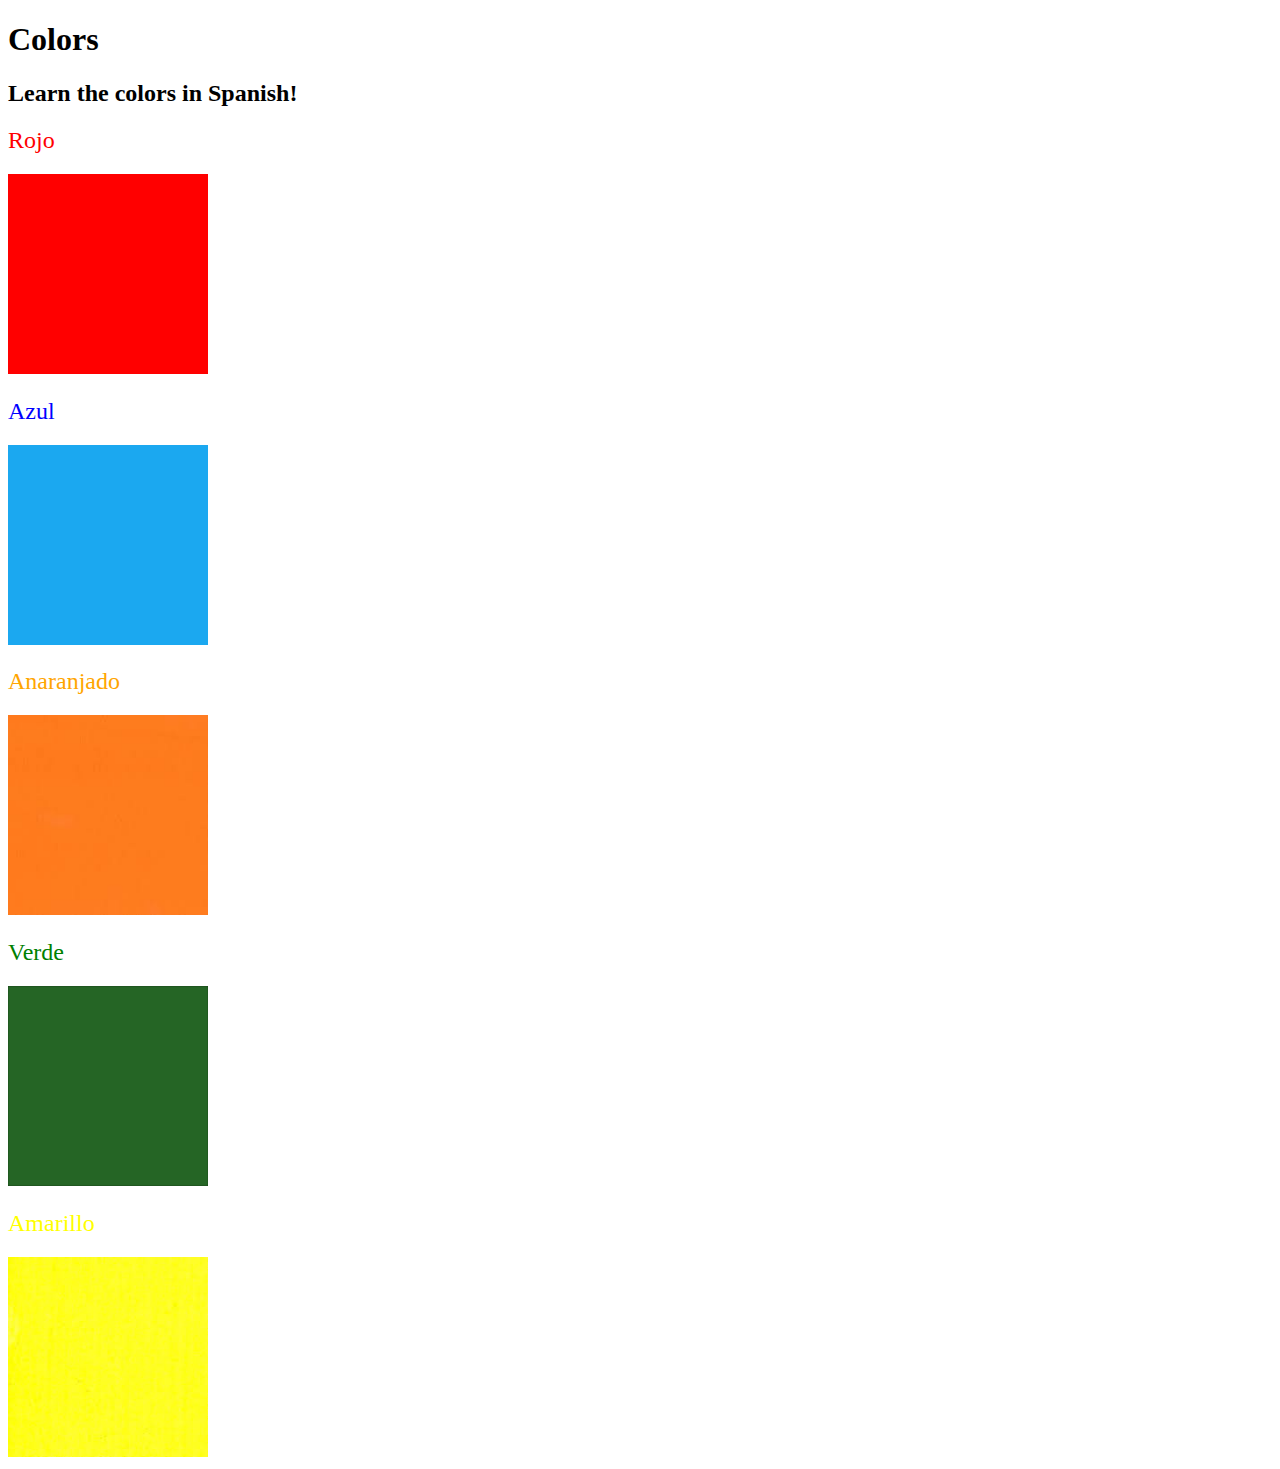
<file: Day 43/index.html>
<!DOCTYPE html>
<html lang="en">
    <head>
        <meta charset="UTF-8">
        <title>Spanish Vocabulary</title>
        <link rel="stylesheet" href="./style.css" />
    </head>
    <body>
        <h1>Colors</h1>
        <h2>Learn the colors in Spanish!</h2>
        <h2 class="color-title" id="red">Rojo</h2>
        <img class="color" src="./assets/images/red.png" alt="red color image"/>

        <h2 class="color-title" id="blue">Azul</h2>
        <img src="./assets/images/blue.png" alt="blue color image"/>

        <h2 class="color-title" id="orange">Anaranjado</h2>
        <img src="./assets/images/orange.png" alt="orange color image"/>

        <h2 class="color-title" id="green">Verde</h2>
        <img src="./assets/images/green.png" alt="green color image"/>
        
        <h2 class="color-title" id="yellow">Amarillo</h2>
        <img src="./assets/images/yellow.png" alt="yellow color image"/>
    </body>
</html>
</file>
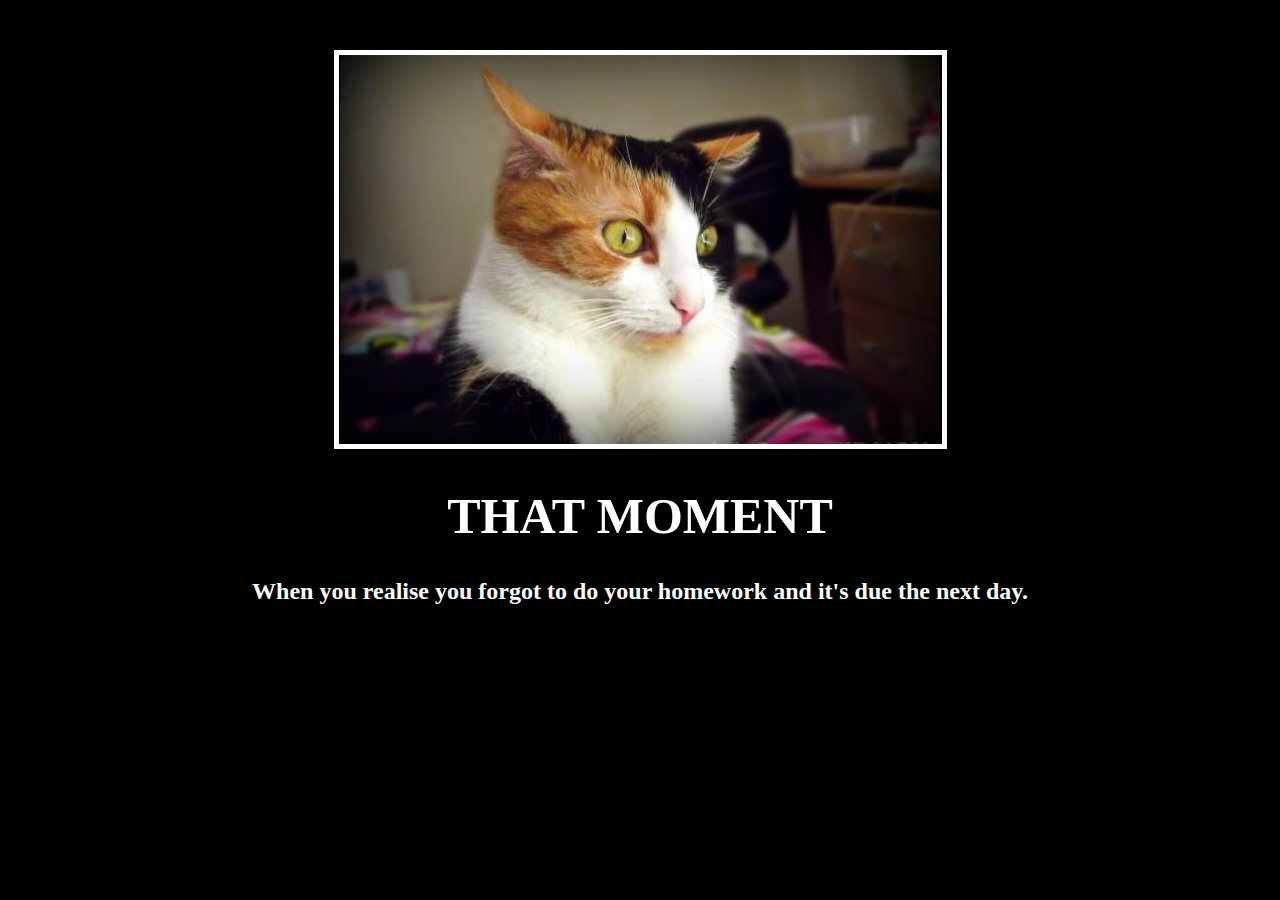
<file: Day 44/index.html>
<!DOCTYPE html>
<html lang="en">
<head>
    <meta charset="UTF-8">
    <title>Motivational Meme</title>
    <link rel="stylesheet" href="./style.css" />
</head>
<body>
    <div>  
        <img src="./Images/Motivational Poster.jpg " alt="Motivational Poster" />
        <h1>that moment</h1>
        <h2>When you realise you forgot to do your homework and it's due the next day.</h2>
    </div>
</body>
</html>
</file>
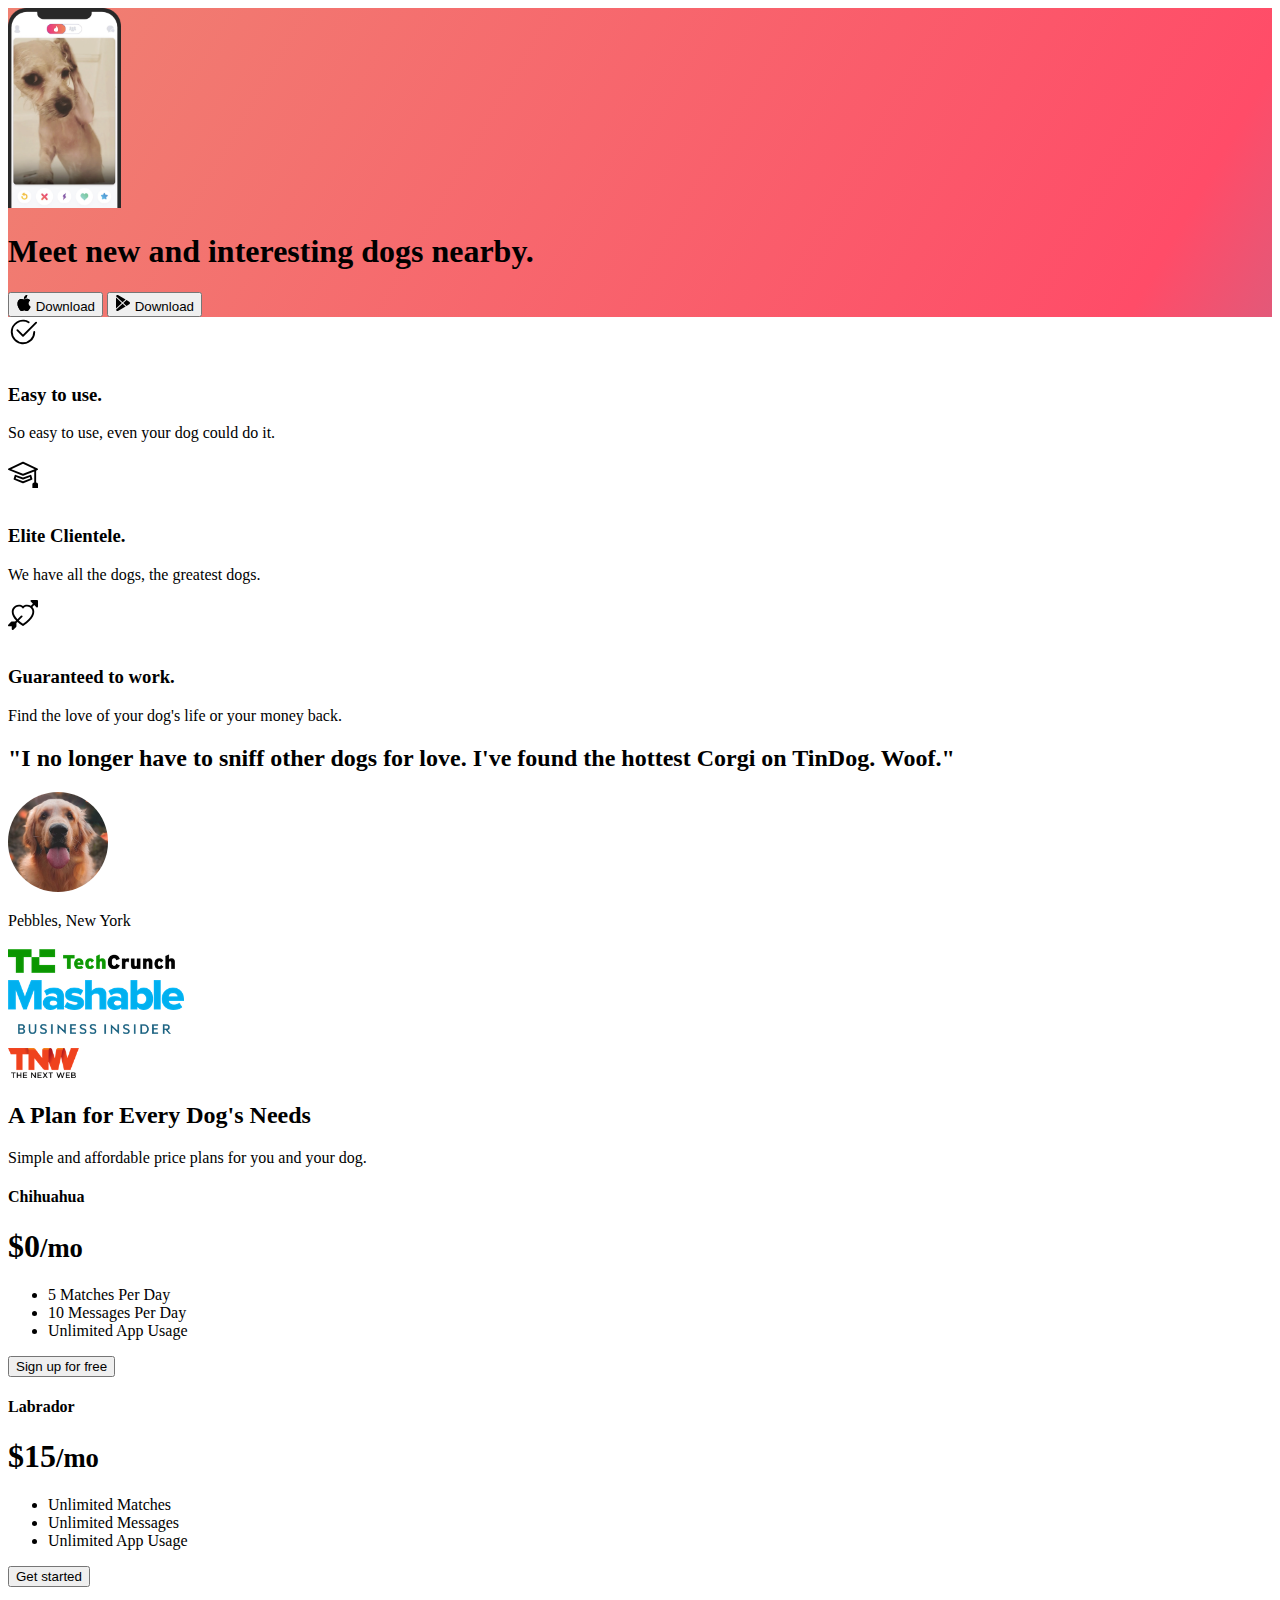
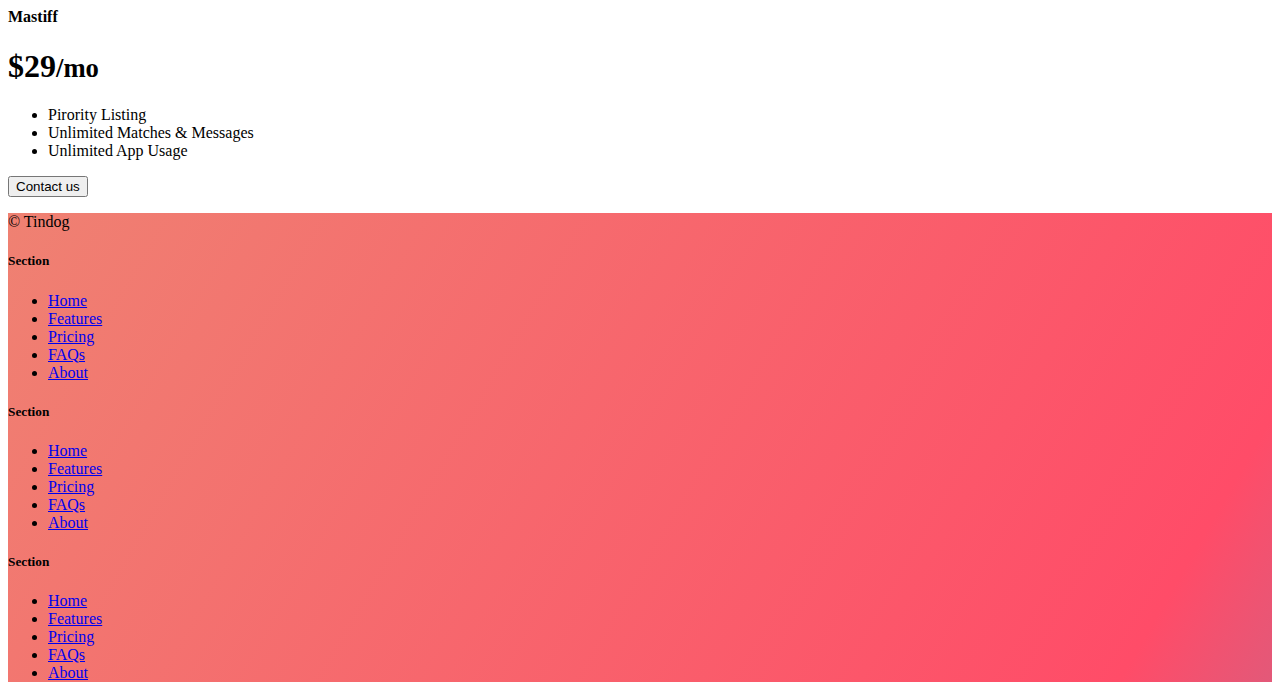
<file: Day 58/index.html>
<!DOCTYPE html>
<html lang="en">

<head>
  <meta charset="UTF-8">
  <meta name="viewport" content="width=device-width, initial-scale=1.0">
  <title>TinDog</title>
  <link href="https://cdn.jsdelivr.net/npm/bootstrap@5.3.0-alpha3/dist/css/bootstrap.min.css" rel="stylesheet"
    integrity="sha384-KK94CHFLLe+nY2dmCWGMq91rCGa5gtU4mk92HdvYe+M/SXH301p5ILy+dN9+nJOZ" crossorigin="anonymous">
  <link rel="stylesheet" href="./css/style.css">
</head>

<body>


  <!-- Title -->
  <section id="title" class="gradient-background">

    <div class="container col-xxl-8 px-4 pt-5">
      <div class="row flex-lg-row-reverse align-items-center g-5 pt-5">
        <div class="col-10 col-sm-8 col-lg-6">
          <img src="./images/iphone.png" class="d-block mx-lg-auto img-fluid" alt="Bootstrap Themes" height="200"
            loading="lazy">
        </div>
        <div class="col-lg-6">
          <h1 class="display-5 fw-bold text-body-emphasis lh-1 mb-3">Meet new and interesting dogs nearby.</h1>

          <div class="d-grid gap-2 d-md-flex justify-content-md-start">
            <button type="button" class="btn btn-light btn-lg px-4 me-md-2"><svg xmlns="http://www.w3.org/2000/svg"
                width="16" height="16" fill="currentColor" class="bi bi-apple mb-1" viewBox="0 0 16 16">
                <path
                  d="M11.182.008C11.148-.03 9.923.023 8.857 1.18c-1.066 1.156-.902 2.482-.878 2.516.024.034 1.52.087 2.475-1.258.955-1.345.762-2.391.728-2.43Zm3.314 11.733c-.048-.096-2.325-1.234-2.113-3.422.212-2.189 1.675-2.789 1.698-2.854.023-.065-.597-.79-1.254-1.157a3.692 3.692 0 0 0-1.563-.434c-.108-.003-.483-.095-1.254.116-.508.139-1.653.589-1.968.607-.316.018-1.256-.522-2.267-.665-.647-.125-1.333.131-1.824.328-.49.196-1.422.754-2.074 2.237-.652 1.482-.311 3.83-.067 4.56.244.729.625 1.924 1.273 2.796.576.984 1.34 1.667 1.659 1.899.319.232 1.219.386 1.843.067.502-.308 1.408-.485 1.766-.472.357.013 1.061.154 1.782.539.571.197 1.111.115 1.652-.105.541-.221 1.324-1.059 2.238-2.758.347-.79.505-1.217.473-1.282Z" />
                <path
                  d="M11.182.008C11.148-.03 9.923.023 8.857 1.18c-1.066 1.156-.902 2.482-.878 2.516.024.034 1.52.087 2.475-1.258.955-1.345.762-2.391.728-2.43Zm3.314 11.733c-.048-.096-2.325-1.234-2.113-3.422.212-2.189 1.675-2.789 1.698-2.854.023-.065-.597-.79-1.254-1.157a3.692 3.692 0 0 0-1.563-.434c-.108-.003-.483-.095-1.254.116-.508.139-1.653.589-1.968.607-.316.018-1.256-.522-2.267-.665-.647-.125-1.333.131-1.824.328-.49.196-1.422.754-2.074 2.237-.652 1.482-.311 3.83-.067 4.56.244.729.625 1.924 1.273 2.796.576.984 1.34 1.667 1.659 1.899.319.232 1.219.386 1.843.067.502-.308 1.408-.485 1.766-.472.357.013 1.061.154 1.782.539.571.197 1.111.115 1.652-.105.541-.221 1.324-1.059 2.238-2.758.347-.79.505-1.217.473-1.282Z" />
              </svg> Download</button>
            <button type="button" class="btn btn-outline-light btn-lg px-4"><svg xmlns="http://www.w3.org/2000/svg"
                width="16" height="16" fill="currentColor" class="bi bi-google-play mb-1" viewBox="0 0 16 16">
                <path
                  d="M14.222 9.374c1.037-.61 1.037-2.137 0-2.748L11.528 5.04 8.32 8l3.207 2.96 2.694-1.586Zm-3.595 2.116L7.583 8.68 1.03 14.73c.201 1.029 1.36 1.61 2.303 1.055l7.294-4.295ZM1 13.396V2.603L6.846 8 1 13.396ZM1.03 1.27l6.553 6.05 3.044-2.81L3.333.215C2.39-.341 1.231.24 1.03 1.27Z" />
              </svg> Download</button>
          </div>
        </div>
      </div>
    </div>
  </section>
  <!-- Features -->
  <section id="features">
    <div class="container mt-5">
      <div class="row g-4 py-5 row-cols-1 row-cols-lg-3">
        <div class="col d-flex align-items-start">
          <div
            class="icon-square text-body-emphasis bg-body-secondary d-inline-flex align-items-center justify-content-center fs-4 flex-shrink-0 me-3">
            <svg xmlns="http://www.w3.org/2000/svg" height="30" fill="currentColor" class="bi bi-check2-circle"
              viewBox="0 0 16 16">
              <path
                d="M2.5 8a5.5 5.5 0 0 1 8.25-4.764.5.5 0 0 0 .5-.866A6.5 6.5 0 1 0 14.5 8a.5.5 0 0 0-1 0 5.5 5.5 0 1 1-11 0z" />
              <path
                d="M15.354 3.354a.5.5 0 0 0-.708-.708L8 9.293 5.354 6.646a.5.5 0 1 0-.708.708l3 3a.5.5 0 0 0 .708 0l7-7z" />
            </svg>
          </div>
          <div>
            <h3 class="fs-2">Easy to use.</h3>
            <p>So easy to use, even your dog could do it.</p>

          </div>
        </div>
        <div class="col d-flex align-items-start">
          <div
            class="icon-square text-body-emphasis bg-body-secondary d-inline-flex align-items-center justify-content-center fs-4 flex-shrink-0 me-3">
            <svg xmlns="http://www.w3.org/2000/svg" height="30" fill="currentColor" class="bi bi-mortarboard"
              viewBox="0 0 16 16">
              <path
                d="M8.211 2.047a.5.5 0 0 0-.422 0l-7.5 3.5a.5.5 0 0 0 .025.917l7.5 3a.5.5 0 0 0 .372 0L14 7.14V13a1 1 0 0 0-1 1v2h3v-2a1 1 0 0 0-1-1V6.739l.686-.275a.5.5 0 0 0 .025-.917l-7.5-3.5ZM8 8.46 1.758 5.965 8 3.052l6.242 2.913L8 8.46Z" />
              <path
                d="M4.176 9.032a.5.5 0 0 0-.656.327l-.5 1.7a.5.5 0 0 0 .294.605l4.5 1.8a.5.5 0 0 0 .372 0l4.5-1.8a.5.5 0 0 0 .294-.605l-.5-1.7a.5.5 0 0 0-.656-.327L8 10.466 4.176 9.032Zm-.068 1.873.22-.748 3.496 1.311a.5.5 0 0 0 .352 0l3.496-1.311.22.748L8 12.46l-3.892-1.556Z" />
            </svg>
          </div>
          <div>
            <h3 class="fs-2">Elite Clientele.</h3>
            <p>We have all the dogs, the greatest dogs.</p>

          </div>
        </div>
        <div class="col d-flex align-items-start">
          <div
            class="icon-square text-body-emphasis bg-body-secondary d-inline-flex align-items-center justify-content-center fs-4 flex-shrink-0 me-3">
            <svg xmlns="http://www.w3.org/2000/svg" height="30" fill="currentColor" class="bi bi-arrow-through-heart"
              viewBox="0 0 16 16">
              <path fill-rule="evenodd"
                d="M2.854 15.854A.5.5 0 0 1 2 15.5V14H.5a.5.5 0 0 1-.354-.854l1.5-1.5A.5.5 0 0 1 2 11.5h1.793l.53-.53c-.771-.802-1.328-1.58-1.704-2.32-.798-1.575-.775-2.996-.213-4.092C3.426 2.565 6.18 1.809 8 3.233c1.25-.98 2.944-.928 4.212-.152L13.292 2 12.147.854A.5.5 0 0 1 12.5 0h3a.5.5 0 0 1 .5.5v3a.5.5 0 0 1-.854.354L14 2.707l-1.006 1.006c.236.248.44.531.6.845.562 1.096.585 2.517-.213 4.092-.793 1.563-2.395 3.288-5.105 5.08L8 13.912l-.276-.182a21.86 21.86 0 0 1-2.685-2.062l-.539.54V14a.5.5 0 0 1-.146.354l-1.5 1.5Zm2.893-4.894A20.419 20.419 0 0 0 8 12.71c2.456-1.666 3.827-3.207 4.489-4.512.679-1.34.607-2.42.215-3.185-.817-1.595-3.087-2.054-4.346-.761L8 4.62l-.358-.368c-1.259-1.293-3.53-.834-4.346.761-.392.766-.464 1.845.215 3.185.323.636.815 1.33 1.519 2.065l1.866-1.867a.5.5 0 1 1 .708.708L5.747 10.96Z" />
            </svg>
          </div>
          <div>
            <h3 class="fs-2">Guaranteed to work.</h3>
            <p>Find the love of your dog's life or your money back.</p>

          </div>
        </div>
      </div>
    </div>
  </section>
  <!-- Testimonial -->
  <section id="testimonial">
    <div class="my-5">
      <div class="p-5 text-center bg-body-tertiary">
        <div class="container py-5">
          <h2 class="text-body-emphasis">"I no longer have to sniff other dogs for love. I've found the hottest Corgi on
            TinDog. Woof."</h2>
          <img class="profile-img mt-5" src="./images/dog-img.jpg" alt="dog image">
          <p class="col-lg-8 mx-auto lead mt-2">
            Pebbles, New York
          </p>
        </div>

        <div class="container">
          <div class="row">
            <div class="col-lg-3 col-sm-12">
              <img src="./images/techcrunch.png" alt="techcrunch" height="30">
            </div>
            <div class="col-lg-3 col-sm-12">
              <img src="./images/mashable.png" alt="mashable" height="30">
            </div>
            <div class="col-lg-3 col-sm-12">
              <img src="./images/bizinsider.png" alt="bizinsider" height="30">
            </div>
            <div class="col-lg-3 col-sm-12">
              <img src="./images/tnw.png" alt="tnw" height="30">
            </div>
          </div>
        </div>
      </div>
    </div>
  </section>
  <!-- Pricing -->
  <section id="pricing">
    <div class="container">
      <div class="pricing-header p-3 pb-md-4 mx-auto text-center">
        <h2 class="display-4 fw-normal">A Plan for Every Dog's Needs</h2>
        <p class="fs-5 text-body-secondary">Simple and affordable price plans for you and your dog.
      </div>
      <div class="row row-cols-1 row-cols-md-3 mb-3 text-center">
        <div class="col">
          <div class="card mb-4 rounded-3 shadow-sm">
            <div class="card-header py-3">
              <h4 class="my-0 fw-normal">Chihuahua</h4>
            </div>
            <div class="card-body">
              <h1 class="card-title pricing-card-title">$0<small class="text-body-secondary fw-light">/mo</small></h1>
              <ul class="list-unstyled mt-3 mb-4">
                <li>5 Matches Per Day</li>
                <li>10 Messages Per Day</li>
                <li>Unlimited App Usage</li>
              </ul>
              <button type="button" class="w-100 btn btn-lg btn-outline-dark">Sign up for free</button>
            </div>
          </div>
        </div>
        <div class="col">
          <div class="card mb-4 rounded-3 shadow-sm">
            <div class="card-header py-3">
              <h4 class="my-0 fw-normal">Labrador</h4>
            </div>
            <div class="card-body">
              <h1 class="card-title pricing-card-title">$15<small class="text-body-secondary fw-light">/mo</small></h1>
              <ul class="list-unstyled mt-3 mb-4">
                <li>Unlimited Matches</li>
                <li>Unlimited Messages</li>
                <li>Unlimited App Usage</li>
              </ul>
              <button type="button" class="w-100 btn btn-lg btn-dark">Get started</button>
            </div>
          </div>
        </div>
        <div class="col">
          <div class="card mb-4 rounded-3 shadow-sm border-dark">
            <div class="card-header py-3 text-bg-dark border-dark">
              <h4 class="my-0 fw-normal">Mastiff</h4>
            </div>
            <div class="card-body">
              <h1 class="card-title pricing-card-title">$29<small class="text-body-secondary fw-light">/mo</small></h1>
              <ul class="list-unstyled mt-3 mb-4">
                <li>Pirority Listing</li>
                <li>Unlimited Matches & Messages</li>
                <li>Unlimited App Usage</li>
              </ul>
              <button type="button" class="w-100 btn btn-lg btn-dark">Contact us</button>
            </div>
          </div>
        </div>
      </div>
    </div>
  </section>
  <!-- Footer -->
  <section id="contact" class="gradient-background">
    <div class="container ">
      <footer class="row row-cols-1 row-cols-sm-2 row-cols-md-5 py-5 mt-5 border-top">
        <div class="col mb-3">

          <p class="text-body-secondary">© Tindog</p>
        </div>

        <div class="col mb-3">

        </div>

        <div class="col mb-3">
          <h5>Section</h5>
          <ul class="nav flex-column">
            <li class="nav-item mb-2"><a href="#" class="nav-link p-0 text-body-secondary">Home</a></li>
            <li class="nav-item mb-2"><a href="#" class="nav-link p-0 text-body-secondary">Features</a></li>
            <li class="nav-item mb-2"><a href="#" class="nav-link p-0 text-body-secondary">Pricing</a></li>
            <li class="nav-item mb-2"><a href="#" class="nav-link p-0 text-body-secondary">FAQs</a></li>
            <li class="nav-item mb-2"><a href="#" class="nav-link p-0 text-body-secondary">About</a></li>
          </ul>
        </div>

        <div class="col mb-3">
          <h5>Section</h5>
          <ul class="nav flex-column">
            <li class="nav-item mb-2"><a href="#" class="nav-link p-0 text-body-secondary">Home</a></li>
            <li class="nav-item mb-2"><a href="#" class="nav-link p-0 text-body-secondary">Features</a></li>
            <li class="nav-item mb-2"><a href="#" class="nav-link p-0 text-body-secondary">Pricing</a></li>
            <li class="nav-item mb-2"><a href="#" class="nav-link p-0 text-body-secondary">FAQs</a></li>
            <li class="nav-item mb-2"><a href="#" class="nav-link p-0 text-body-secondary">About</a></li>
          </ul>
        </div>

        <div class="col mb-3">
          <h5>Section</h5>
          <ul class="nav flex-column">
            <li class="nav-item mb-2"><a href="#" class="nav-link p-0 text-body-secondary">Home</a></li>
            <li class="nav-item mb-2"><a href="#" class="nav-link p-0 text-body-secondary">Features</a></li>
            <li class="nav-item mb-2"><a href="#" class="nav-link p-0 text-body-secondary">Pricing</a></li>
            <li class="nav-item mb-2"><a href="#" class="nav-link p-0 text-body-secondary">FAQs</a></li>
            <li class="nav-item mb-2"><a href="#" class="nav-link p-0 text-body-secondary">About</a></li>
          </ul>
        </div>
      </footer>
    </div>
  </section>
</body>

</html>
</file>
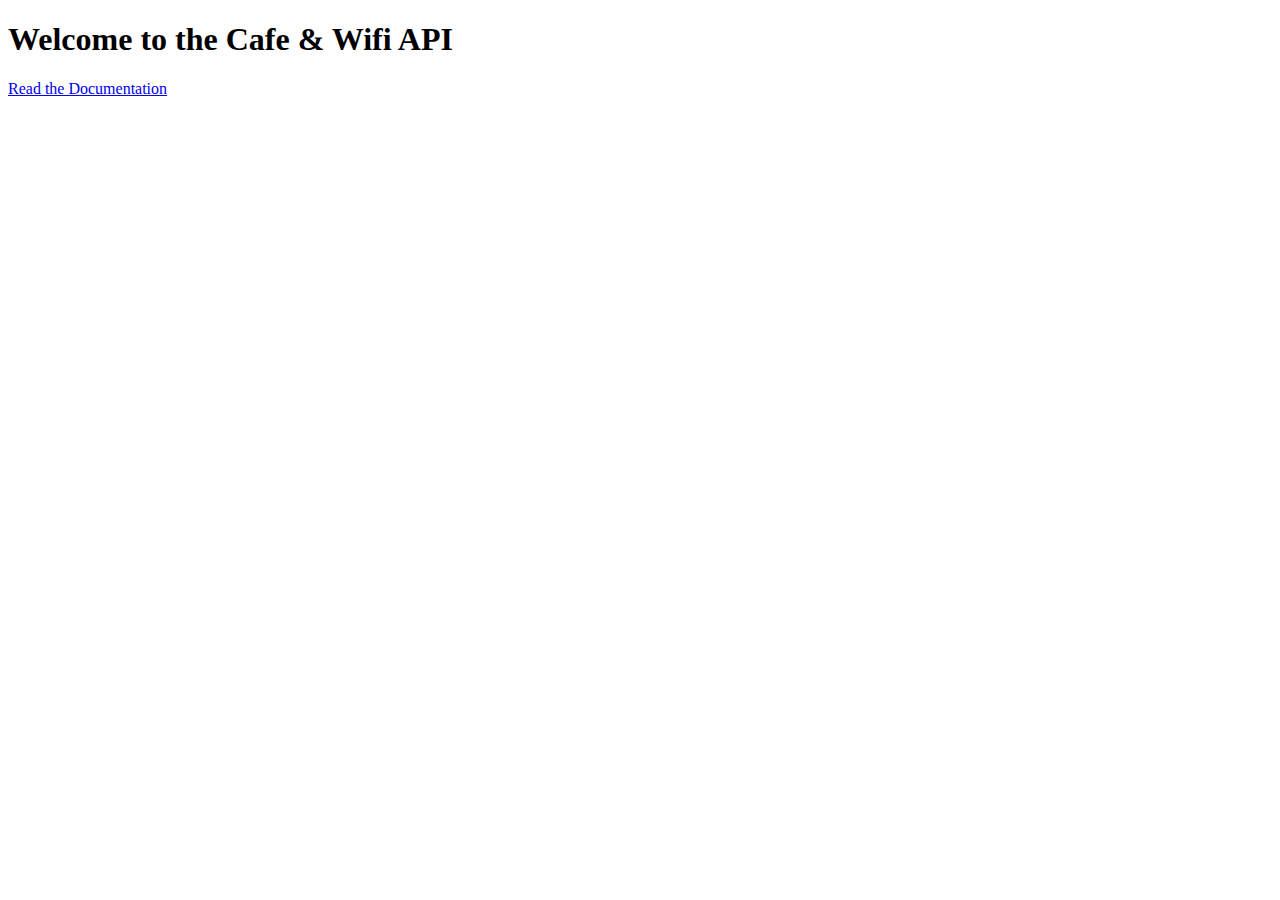
<file: Day 66/templates/index.html>
<!DOCTYPE html>
<html lang="en">
<head>
    <meta charset="UTF-8">
    <title>Cafe&Wifi API</title>
</head>
<body>
    <h1>Welcome to the Cafe & Wifi API</h1>
<a href="https://documenter.getpostman.com/view/2568017/TVRhd9qR">Read the Documentation</a>
</body>
</html>
</file>
<file: Day 43/style.css>
img {
  height: 200px;
  width: 200px;
}

.color-title {
  font-weight: normal;
}

#red {
  color: red;
}

#blue {
  color: blue;
}

#orange {
  color: orange;
}

#green {
  color: green;
}

#yellow {
  color: yellow;
}
</file>
<file: Day 44/style.css>
body {
    background-color: black;
}

div {
    text-align: center;   
    color: white;
    margin-top: 50px;
}

img {
    border: 5px solid white;
}

h1 {
    font-family: Cambria;
    font-size: 50px;
    text-transform: uppercase;
}

h2 {
    font-family: cursive;
}
</file>
<file: Day 58/css/style.css>
.gradient-background {
  background: linear-gradient(300deg, #00bfff, #ff4c68, #ef8172);
  background-size: 180% 180%;
  animation: gradient-animation 18s ease infinite;
}

@keyframes gradient-animation {
  0% {
    background-position: 0% 50%;
  }
  50% {
    background-position: 100% 50%;
  }
  100% {
    background-position: 0% 50%;
  }
}

.icon-square {
  width: 3rem;
  height: 3rem;
  border-radius: 0.75rem;
}

.profile-img {
  border-radius: 50%;
  height: 100px;
}
</file>
